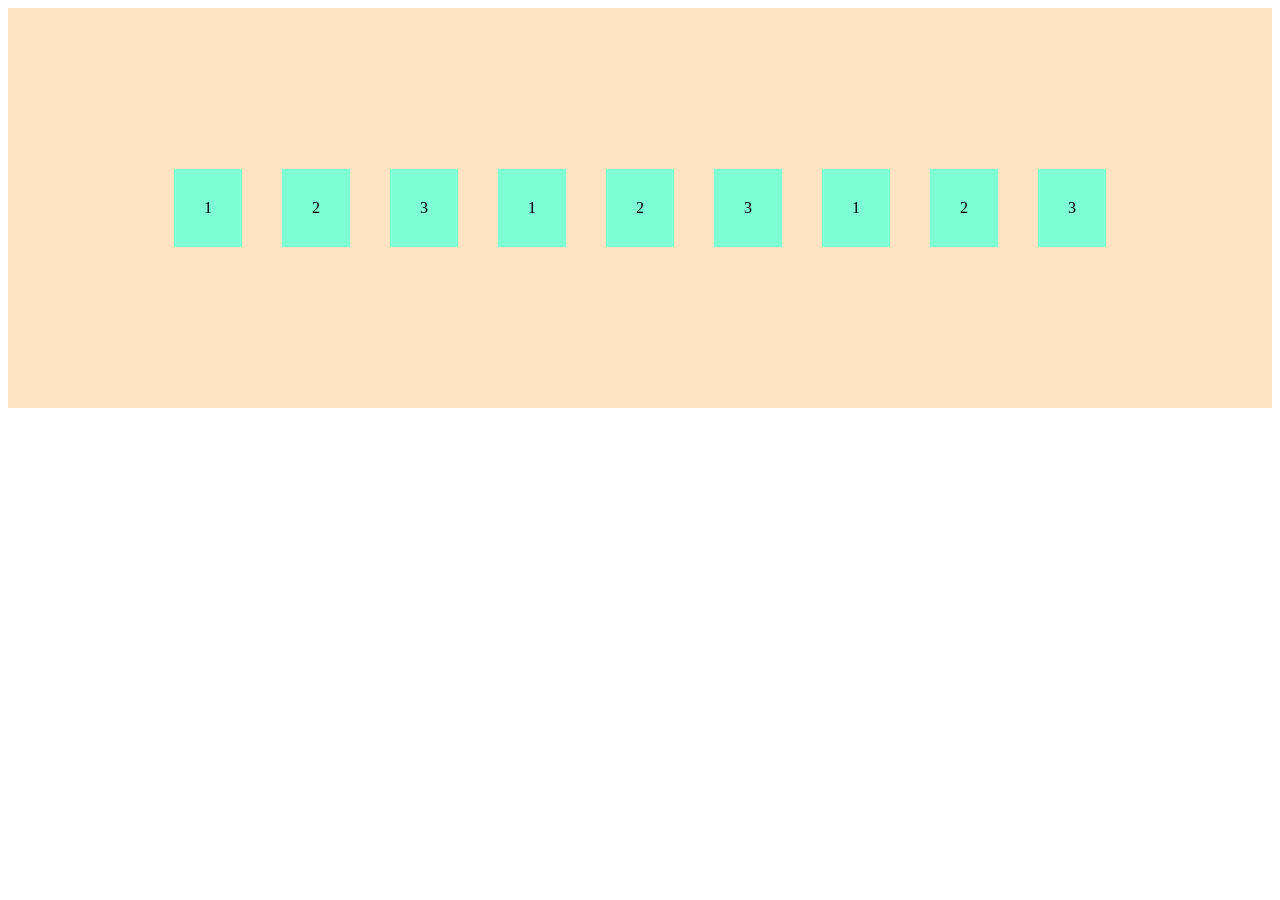
<file: Aula18/index.html>
<!DOCTYPE html>
<html lang="pt-BR">
<head>
    <meta charset="UTF-8">
    <meta name="viewport" content="width=device-width, initial-scale=1.0">
    <link rel="stylesheet" href="style.css">
    <title>Flexbox</title>
</head>
<body>
    <div class="container">
        <div class="caixa">1</div>
        <div class="caixa">2</div>
        <div class="caixa">3</div>
        <div class="caixa">1</div>
        <div class="caixa">2</div>
        <div class="caixa">3</div>
        <div class="caixa">1</div>
        <div class="caixa">2</div>
        <div class="caixa">3</div>
    </div>
</body>
</html>
</file>
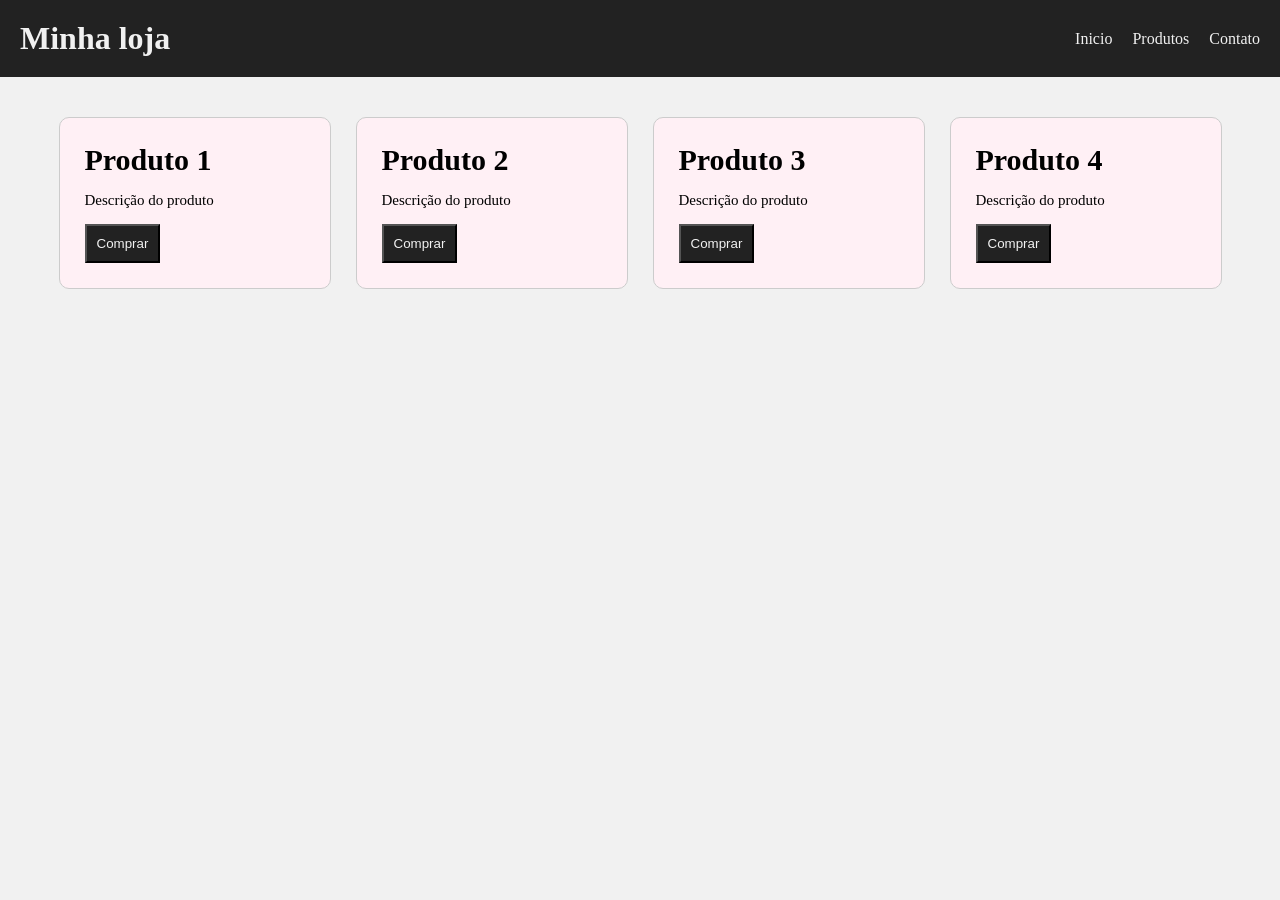
<file: Aula19/index.html>
<!DOCTYPE html>
<html lang="pt-br">
<head>
    <meta charset="UTF-8">
    <meta name="viewport" content="width=device-width, initial-scale=1.0">
    <link rel="stylesheet" href="style.css">
    <title>Aula Flexbox</title>
</head>
<body>
    <header class="cabecalho">
        <h1>Minha loja</h1>
        <nav class="menu">
            <a href="#">Inicio</a>
            <a href="#">Produtos</a>
            <a href="#">Contato</a>
        </nav>
    </header>
    <main>
        <section class="cards">
            <div class="produtos">
                <h2>Produto 1</h2>
                <p>Descrição do produto</p>
                <button>Comprar</button>
            </div>
        
            <div class="produtos">
                <h2>Produto 2</h2>
                <p>Descrição do produto</p>
                <button>Comprar</button>
            </div>
        
            <div class="produtos">
                <h2>Produto 3</h2>
                <p>Descrição do produto</p>
                <button>Comprar</button>
            </div>
    
            <div class="produtos">
                <h2>Produto 4</h2>
                <p>Descrição do produto</p>
                <button>Comprar</button>
            </div>
        
        </section>
    </main>
    <footer></footer>
</body>
</html>
</file>
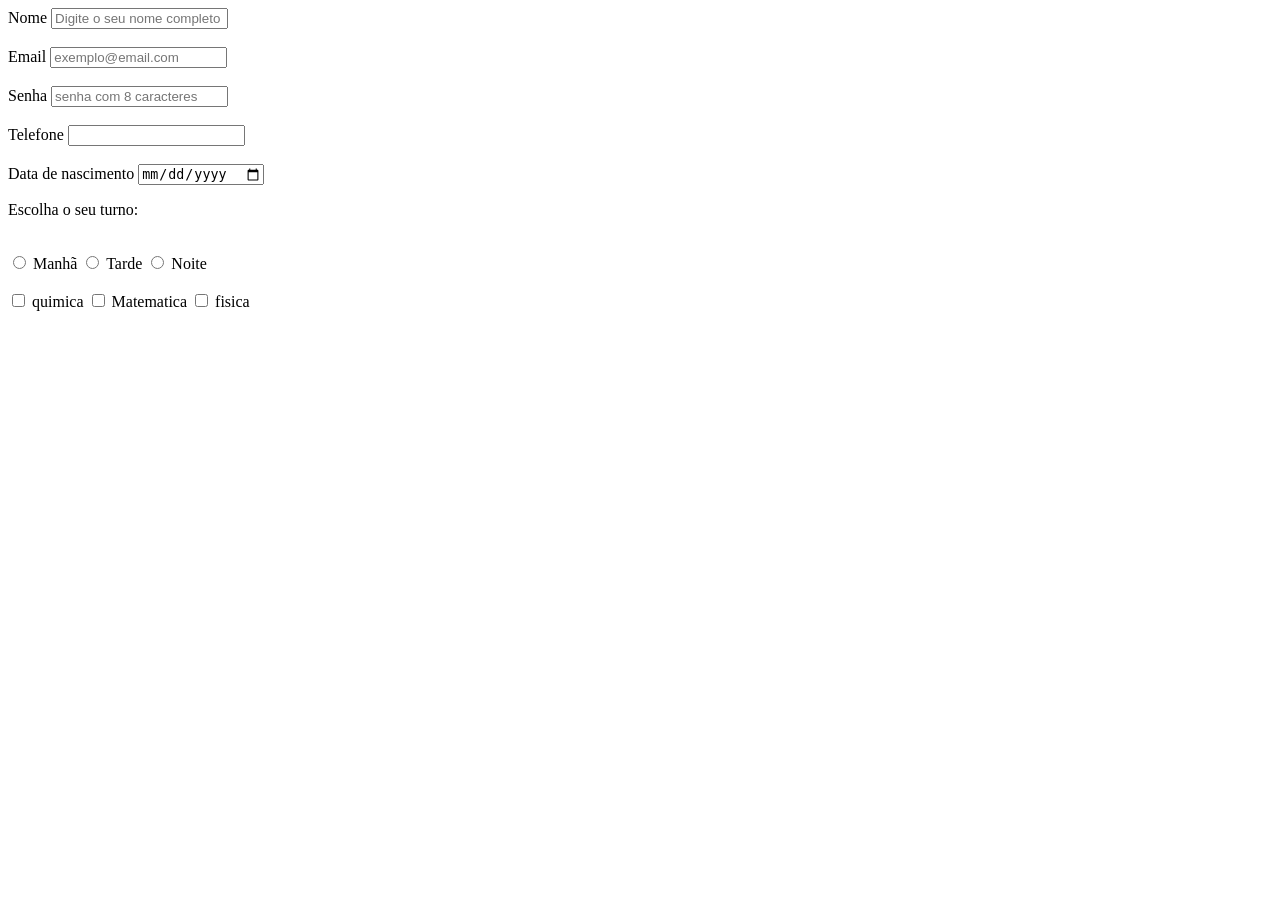
<file: Aula16/formulario.html>
<!DOCTYPE html>
<html lang="pt-br">
<head>
    <meta charset="UTF-8">
    <meta name="viewport" content="width=device-width, initial-scale=1.0">
    <title>Exemplo de formulário</title>
</head>
<body>
    <form action="#">
        <label for="nome">Nome </label>
        <input type="text" name="nome" id="nome"
        placeholder="Digite o seu nome completo"
        required>
        <br> <br>
        <label for="email">Email</label>
        <input type="email" name="email" id="email"
        placeholder="exemplo@email.com">
        <br> <br>
        <label for="senha">Senha</label>
        <input type="password" name="senha" id="senha"
        placeholder="senha com 8 caracteres"
        minlength="8" maxlength="12">
        <br> <br>
        <label for="telefone">Telefone</label>
        <input type="tel" name="telefone" id="telefone">
        <br><br>
        <label for="data">Data de nascimento</label>
        <input type="date" name="data" id="data">
    </form>
    <p>Escolha o seu turno:</p>
    <br>
    <input type="radio" name="turno" id="manha">
    <label for="manha">Manhã</label>
    <input type="radio" name="turno" id="tarde">
    <label for="tarde">Tarde</label>
    <input type="radio" name="turno" id="noite">
    <label for="noite">Noite</label>
    <br><br>
    <input type="checkbox" name="materia" id="quimica" value="quimica">
    <label for="quimica">quimica</label>
    <input type="checkbox" name="materia" id="matematica" value="matematica">
    <label for="matematica">Matematica</label>
    <input type="checkbox" name="materia" id="fisica" value="fisica"> 
    <label for="fisica">fisica</label>
</body>
</html>
</file>
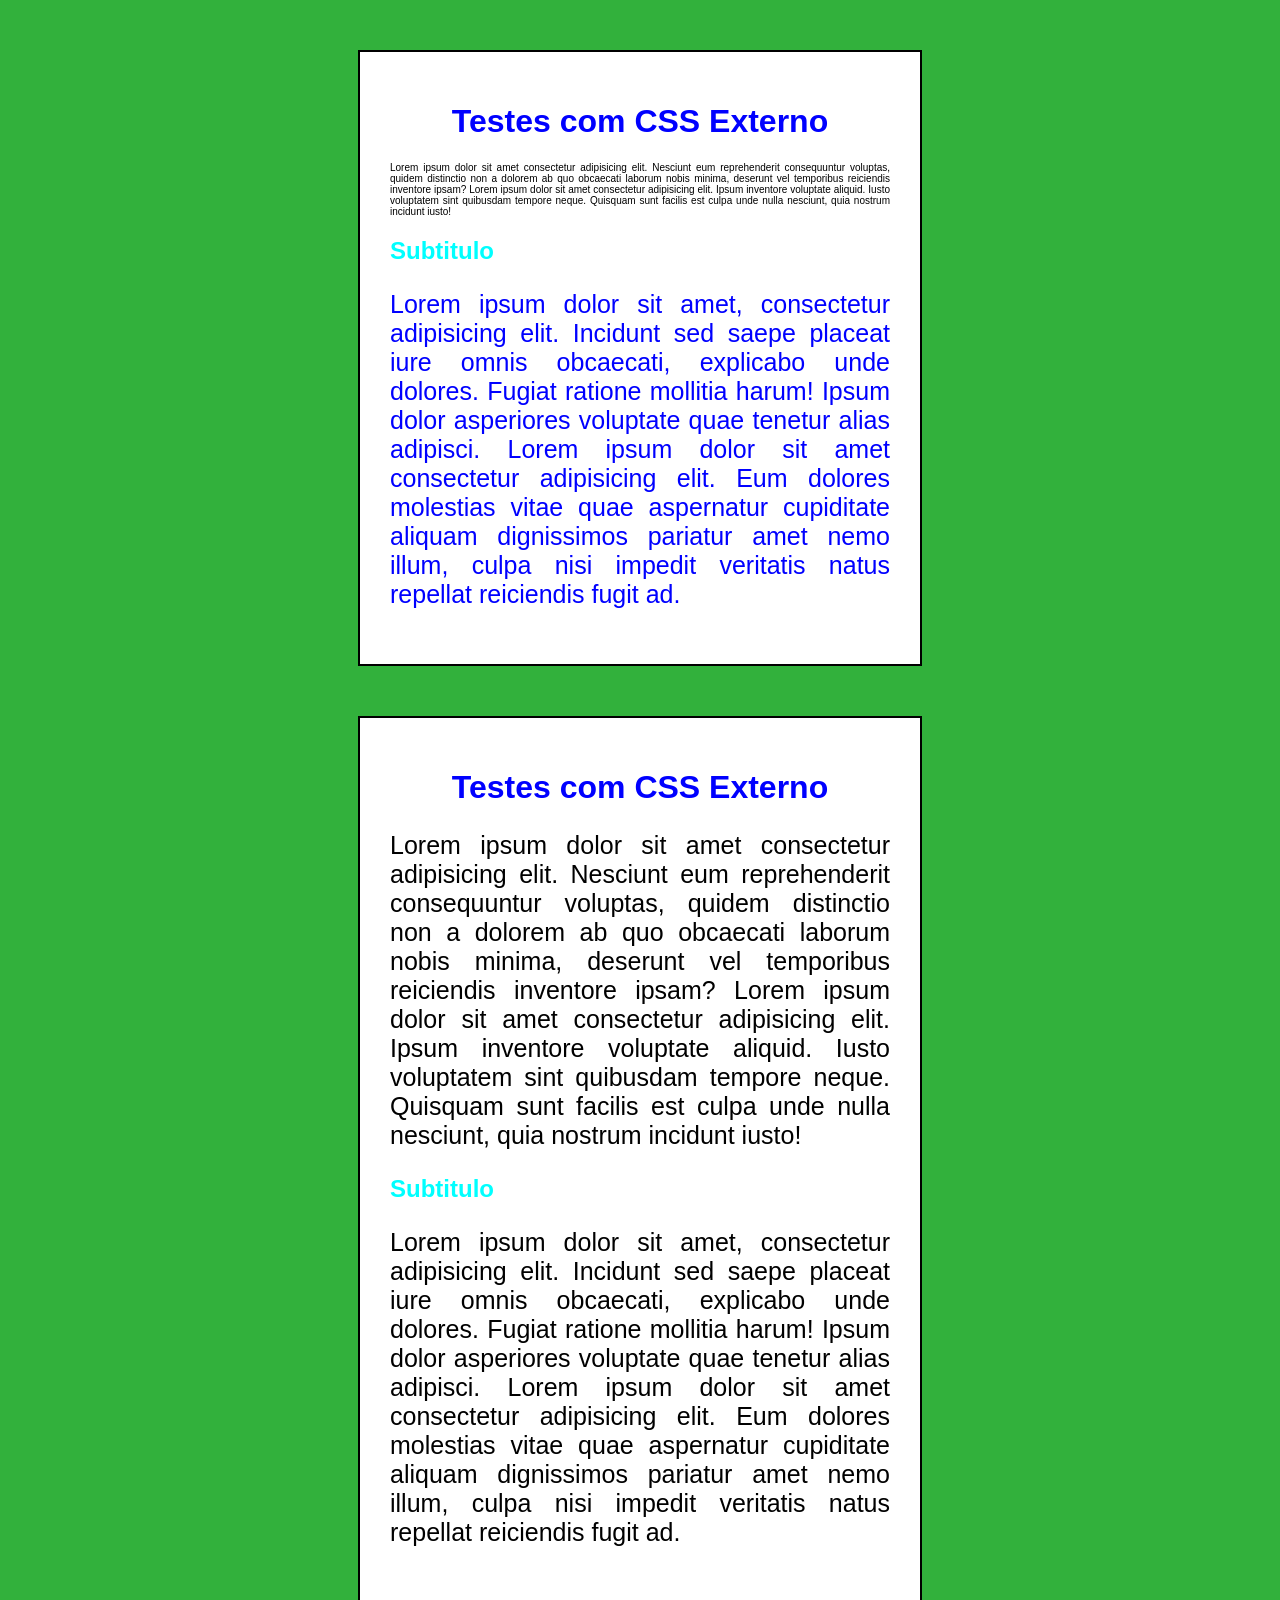
<file: Aula17/externo.html>
<!DOCTYPE html>
<html lang="en">
<head>
    <meta charset="UTF-8">
    <meta name="viewport" content="width=device-width, initial-scale=1.0">
    <link rel="stylesheet" href="style.css">
    <title>CSS externo</title>
</head>
<body>
    <div class="card">
        <h1>Testes com CSS Externo</h1>
        <p id = "texto">Lorem ipsum dolor sit amet consectetur adipisicing elit. Nesciunt eum reprehenderit consequuntur voluptas, quidem distinctio non a dolorem ab quo obcaecati laborum nobis minima, deserunt vel temporibus reiciendis inventore ipsam? Lorem ipsum dolor sit amet consectetur adipisicing elit. Ipsum inventore voluptate aliquid. Iusto voluptatem sint quibusdam tempore neque. Quisquam sunt facilis est culpa unde nulla nesciunt, quia nostrum incidunt iusto!</p>

        <h2>Subtitulo</h2>
        <p id="texto2">Lorem ipsum dolor sit amet, consectetur adipisicing elit. Incidunt sed saepe placeat iure omnis obcaecati, explicabo unde dolores. Fugiat ratione mollitia harum! Ipsum dolor asperiores voluptate quae tenetur alias adipisci. Lorem ipsum dolor sit amet consectetur adipisicing elit. Eum dolores molestias vitae quae aspernatur cupiditate aliquam dignissimos pariatur amet nemo illum, culpa nisi impedit veritatis natus repellat reiciendis fugit ad.</p>

    </div>

      <div class="card">
        <h1>Testes com CSS Externo</h1>
        <p>Lorem ipsum dolor sit amet consectetur adipisicing elit. Nesciunt eum reprehenderit consequuntur voluptas, quidem distinctio non a dolorem ab quo obcaecati laborum nobis minima, deserunt vel temporibus reiciendis inventore ipsam? Lorem ipsum dolor sit amet consectetur adipisicing elit. Ipsum inventore voluptate aliquid. Iusto voluptatem sint quibusdam tempore neque. Quisquam sunt facilis est culpa unde nulla nesciunt, quia nostrum incidunt iusto!</p>

        <h2>Subtitulo</h2>
        <p>Lorem ipsum dolor sit amet, consectetur adipisicing elit. Incidunt sed saepe placeat iure omnis obcaecati, explicabo unde dolores. Fugiat ratione mollitia harum! Ipsum dolor asperiores voluptate quae tenetur alias adipisci. Lorem ipsum dolor sit amet consectetur adipisicing elit. Eum dolores molestias vitae quae aspernatur cupiditate aliquam dignissimos pariatur amet nemo illum, culpa nisi impedit veritatis natus repellat reiciendis fugit ad.</p>

    </div>

    
   
</body>
</html>
</file>
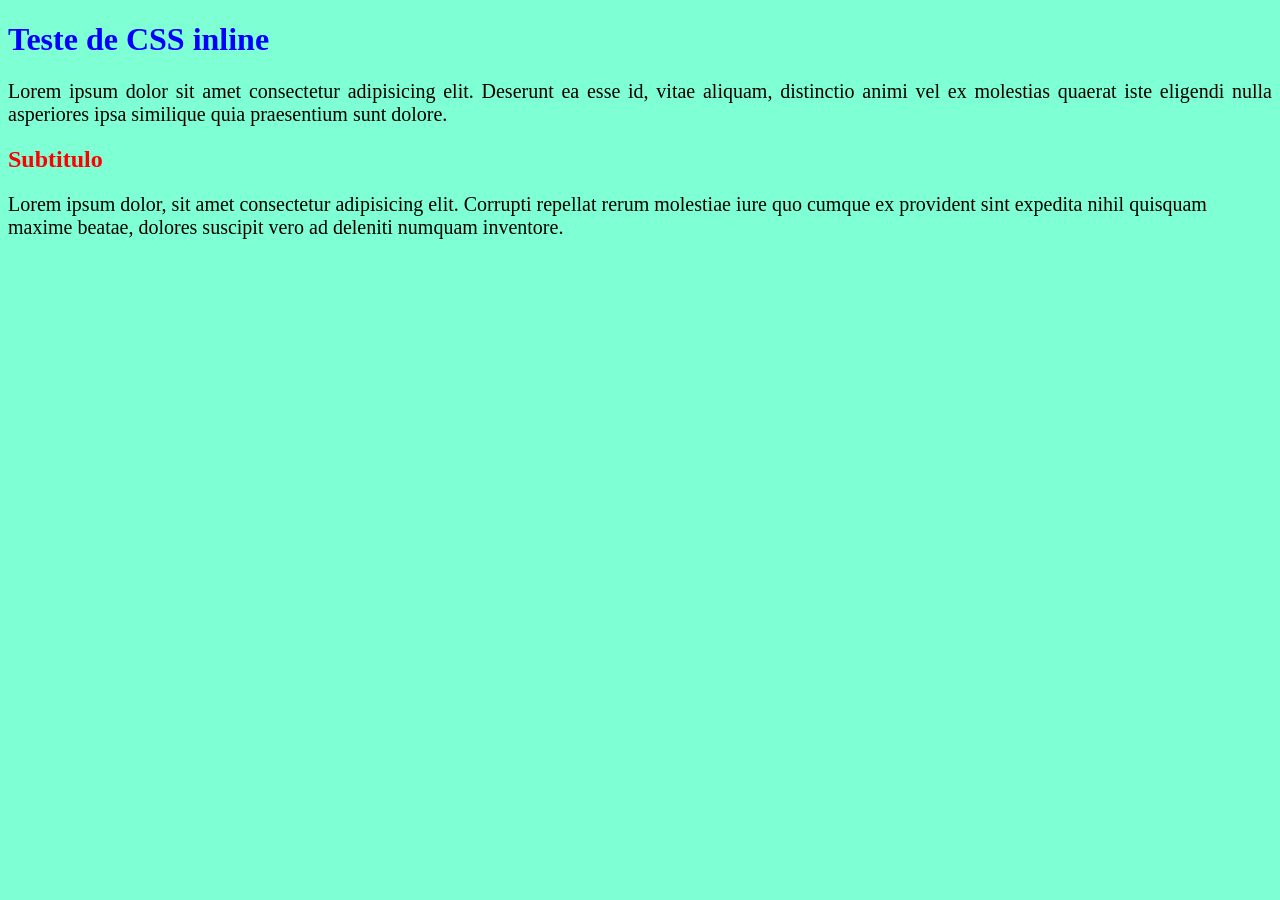
<file: Aula17/inline.html>
<!DOCTYPE html>
<html lang="en">
<head>
    <meta charset="UTF-8">
    <meta name="viewport" content="width=device-width, initial-scale=1.0">
    <title>Inline CSS</title>
</head>
<body style="background-color: aquamarine;">
    <h1 style="color: blue;">Teste de CSS inline</h1>
    <p style="font-size: 20px; text-align: justify;">Lorem ipsum dolor sit amet consectetur adipisicing elit. Deserunt ea esse id, vitae aliquam, distinctio animi vel ex molestias quaerat iste eligendi nulla asperiores ipsa similique quia praesentium sunt dolore.</p>

    <h2 style="color: red;">Subtitulo</h2>
    <p style="font-size: 20px;">Lorem ipsum dolor, sit amet consectetur adipisicing elit. Corrupti repellat rerum molestiae iure quo cumque ex provident sint expedita nihil quisquam maxime beatae, dolores suscipit vero ad deleniti numquam inventore.</p>
</body>
</html>
</file>
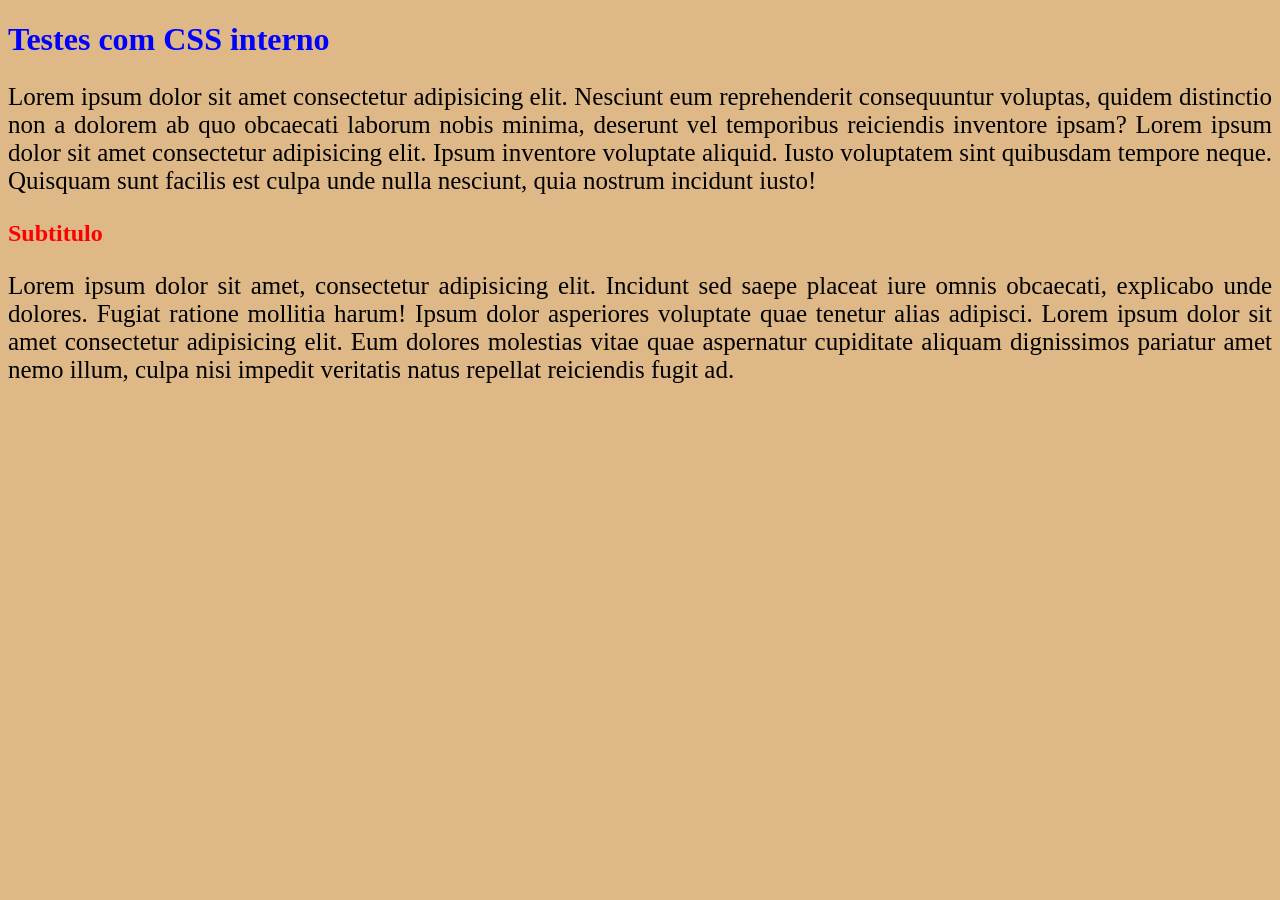
<file: Aula17/interno.html>
<!DOCTYPE html>
<html lang="en">
<head>
    <meta charset="UTF-8">
    <meta name="viewport" content="width=device-width, initial-scale=1.0">
    <title>CSS Interno</title>

    <style>
        p{
            font-size: 25px;
            text-align: justify;
        }

        h1{
            color: blue;
        }

        h2{
            color: red;
        }

        body{
            background-color: burlywood;

        }
    </style>
</head>
<body>
    <h1>Testes com CSS interno</h1>
    <p>Lorem ipsum dolor sit amet consectetur adipisicing elit. Nesciunt eum reprehenderit consequuntur voluptas, quidem distinctio non a dolorem ab quo obcaecati laborum nobis minima, deserunt vel temporibus reiciendis inventore ipsam? Lorem ipsum dolor sit amet consectetur adipisicing elit. Ipsum inventore voluptate aliquid. Iusto voluptatem sint quibusdam tempore neque. Quisquam sunt facilis est culpa unde nulla nesciunt, quia nostrum incidunt iusto!</p>

    <h2>Subtitulo</h2>
    <p>Lorem ipsum dolor sit amet, consectetur adipisicing elit. Incidunt sed saepe placeat iure omnis obcaecati, explicabo unde dolores. Fugiat ratione mollitia harum! Ipsum dolor asperiores voluptate quae tenetur alias adipisci. Lorem ipsum dolor sit amet consectetur adipisicing elit. Eum dolores molestias vitae quae aspernatur cupiditate aliquam dignissimos pariatur amet nemo illum, culpa nisi impedit veritatis natus repellat reiciendis fugit ad.</p>
</body>
</html>
</file>
<file: Aula18/style.css>
.caixa{
    background-color: aquamarine;
    padding: 30px;
    margin: 10px;
}

.container{
    display: flex;
    flex-direction: row;
    background-color: bisque;
    height: 400px;
    align-items: center;
    justify-content: center;
    gap: 20px;
    flex-wrap: wrap-reverse;
}
</file>
<file: Aula19/style.css>
*{
    margin: 0;
    padding: 0;
}

body{
    font-family: 'Times New Roman', 
    Times, serif;
    background-color: #f1f1f1;
}

.cabecalho{
    background-color: #222;
    color: #f1f1f1;
    padding: 20px;
    display: flex;
    justify-content: space-between;
    align-items: center;

}

.menu{
    display: flex;
    gap: 20px;
}

.menu a{
    color: #f1f1f1;
    text-decoration: none;
}
.menu a:hover{
    color: aqua;
    transform: scale(1.20);
}

.cards{
    display: flex;
    justify-content: center;
    padding: 40px;
    gap: 25px;
    flex-wrap: wrap;
}

.produtos{
    background-color: #fff0f5;
    width: 220px;
    padding: 25px;
    border: 1px solid #ccc;
    border-radius: 10px;
}

.produtos h2{
    font-size: 30px;
    margin-bottom: 15px;
}

.produtos p{
    font-size: 15px;
    margin-bottom: 15px;
}

.produtos button{
    padding: 10px;
    background-color: #222;
    color: #f1f1f1;
    cursor: pointer;
}
</file>
<file: Aula17/style.css>
body{
    background-color: rgb(50, 177, 60);
    font-family: Arial, Helvetica, sans-serif;
}

p{
    font-size: 25px;
    text-align: justify;   
}

h1{
    font-size: 32px;
    text-align: center;
    color: blue;
}

.card{
    background-color: white;
    width: 500px;
    height: auto;
    margin: 50px auto; /*espaçamento externo */
    padding: 30px; /* espaçamento interno */
    border: 2px solid black;
}

h2{
    color: aqua;
}

#texto{
    font-size: 10px;
}

#texto2{
    color: blue;
}
</file>
